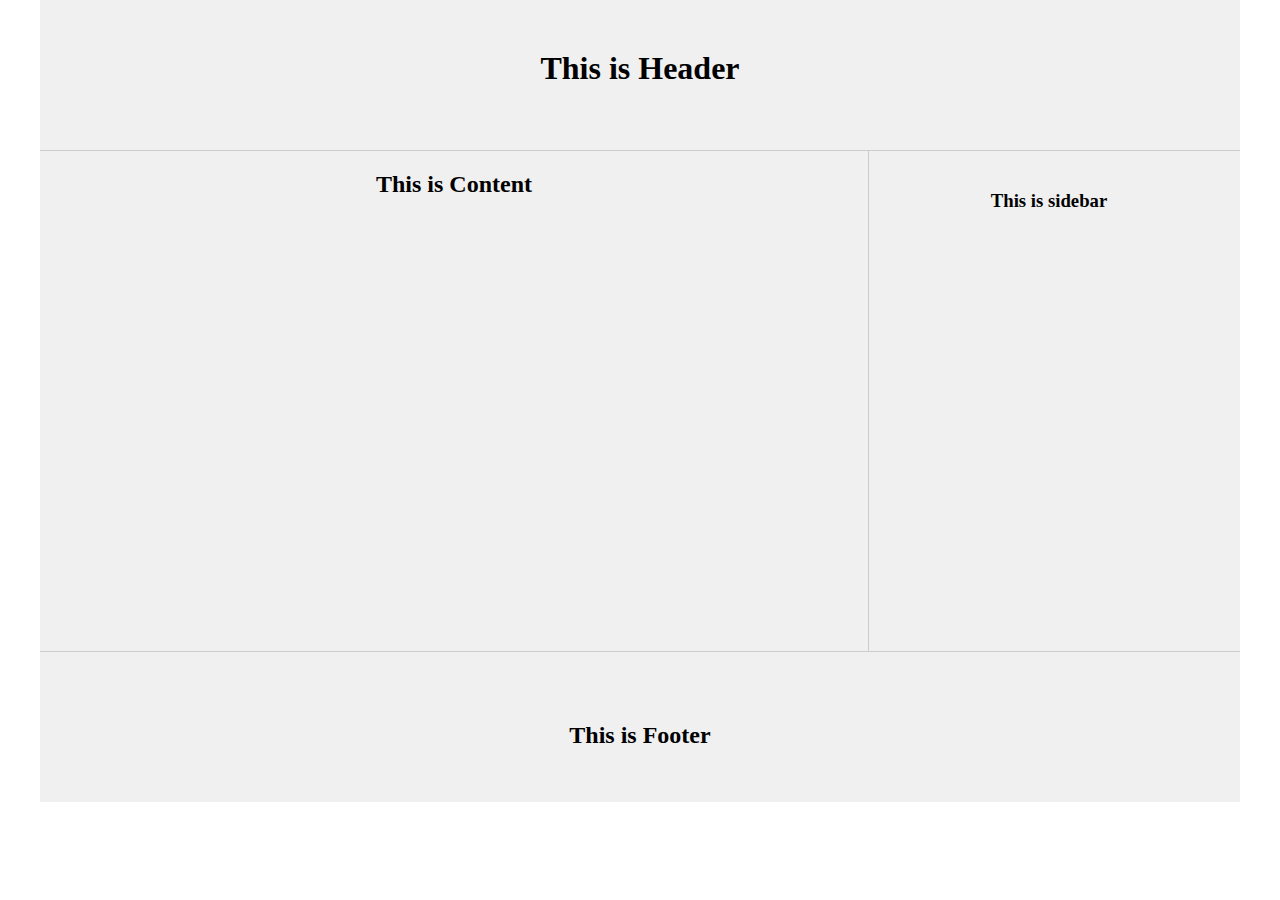
<file: Basic HTML5 Layout 1-10/index.html>
<!DOCTYPE html>
<html lang="en">

<head>
    <title>HTML5 & CSS3 BASIC LAYOUT- 1</title>
    <link rel="stylesheet" href="style.css" type="text/css">
</head>

<body>

    <div class="container">
        <header>
            <h1>This is Header</h1>
        </header>
        
        <div class="content">
          <section>
            <h2>This is Content</h2>
          </section>

          <aside>
            <h3>This is sidebar</h3>
          </aside>
        </div>

        <footer>
            <h2>This is Footer</h2>

        </footer>
    
    
    </div>
    
</body>

</html>
</file>
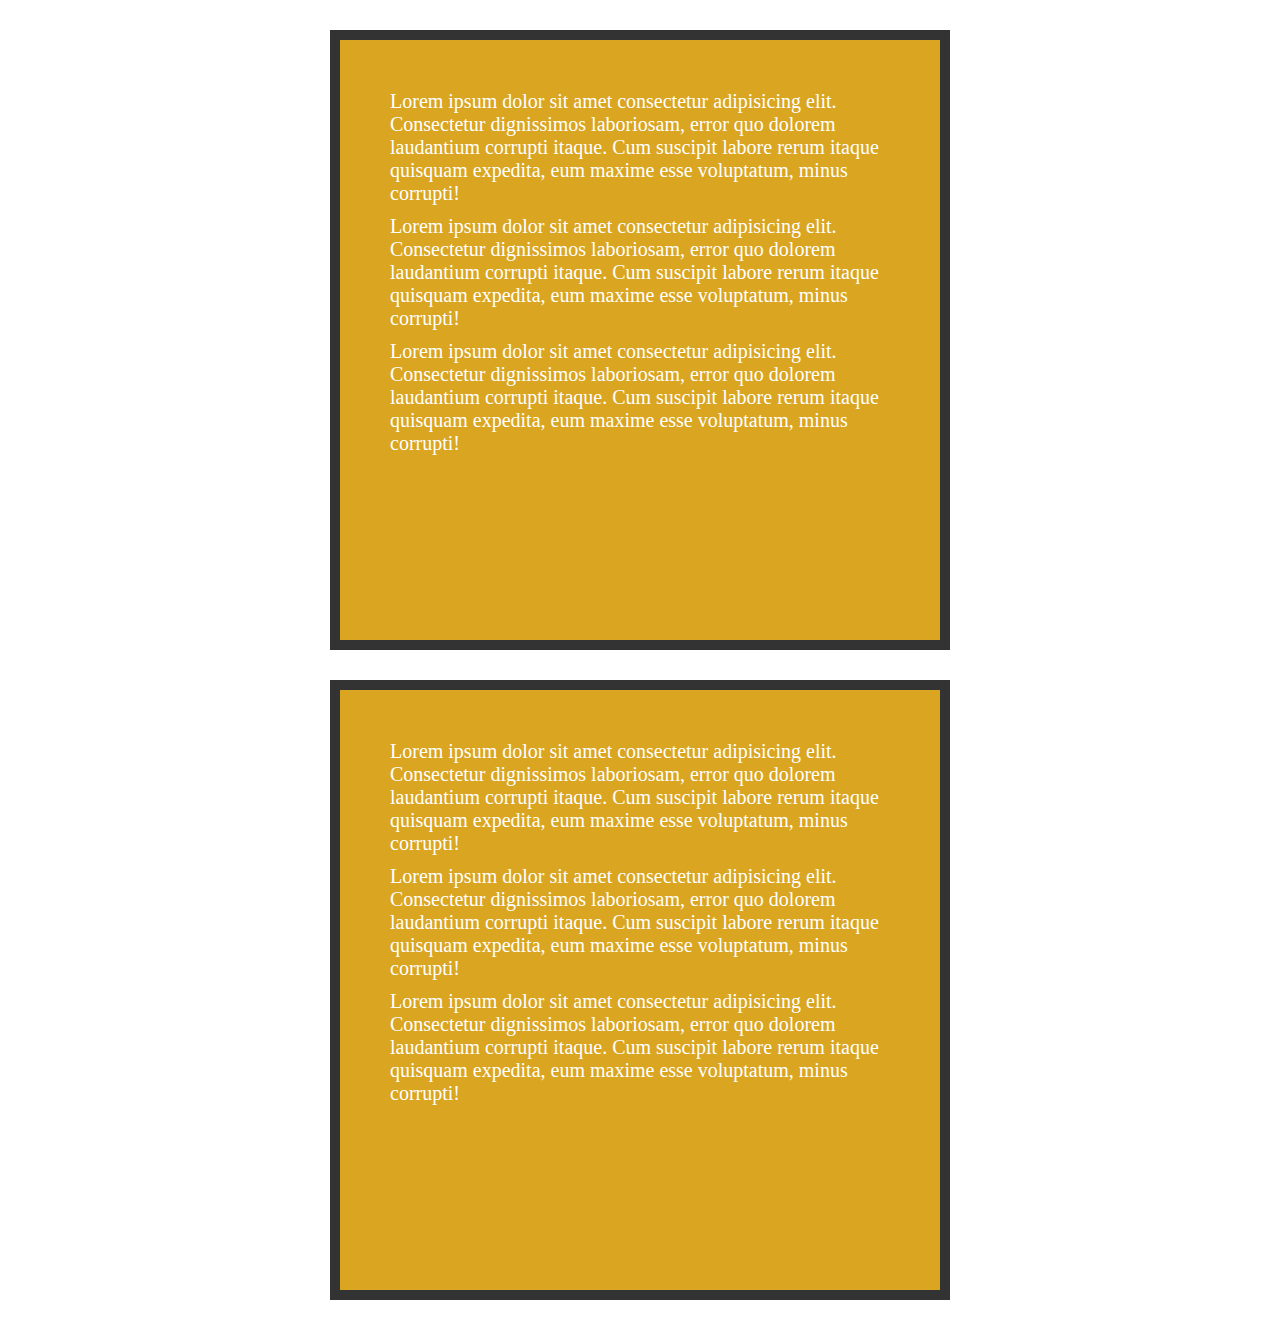
<file: Box Model, Margins & Paddings-6/index.html>
<!DOCTYPE html>
<html lang="en">
<head>
    <title>Box Model, Margins & Paddings</title>
    <link rel="stylesheet" href="style.css" type="text/css">
</head>
<body>
    <div class="box-model">
        <p>Lorem ipsum dolor sit amet consectetur adipisicing elit. Consectetur dignissimos laboriosam, error quo dolorem laudantium corrupti itaque. Cum suscipit labore rerum itaque quisquam expedita, eum maxime esse voluptatum, minus corrupti!</p>
        <p>Lorem ipsum dolor sit amet consectetur adipisicing elit. Consectetur dignissimos laboriosam, error quo dolorem laudantium corrupti itaque. Cum suscipit labore rerum itaque quisquam expedita, eum maxime esse voluptatum, minus corrupti!</p>
        <p>Lorem ipsum dolor sit amet consectetur adipisicing elit. Consectetur dignissimos laboriosam, error quo dolorem laudantium corrupti itaque. Cum suscipit labore rerum itaque quisquam expedita, eum maxime esse voluptatum, minus corrupti!</p> 
    </div>
    
    <div class="box-model">
        <p>Lorem ipsum dolor sit amet consectetur adipisicing elit. Consectetur dignissimos laboriosam, error quo dolorem laudantium corrupti itaque. Cum suscipit labore rerum itaque quisquam expedita, eum maxime esse voluptatum, minus corrupti!</p>
        <p>Lorem ipsum dolor sit amet consectetur adipisicing elit. Consectetur dignissimos laboriosam, error quo dolorem laudantium corrupti itaque. Cum suscipit labore rerum itaque quisquam expedita, eum maxime esse voluptatum, minus corrupti!</p>
        <p>Lorem ipsum dolor sit amet consectetur adipisicing elit. Consectetur dignissimos laboriosam, error quo dolorem laudantium corrupti itaque. Cum suscipit labore rerum itaque quisquam expedita, eum maxime esse voluptatum, minus corrupti!</p> 
    </div>
    
</body>
</html>
</file>
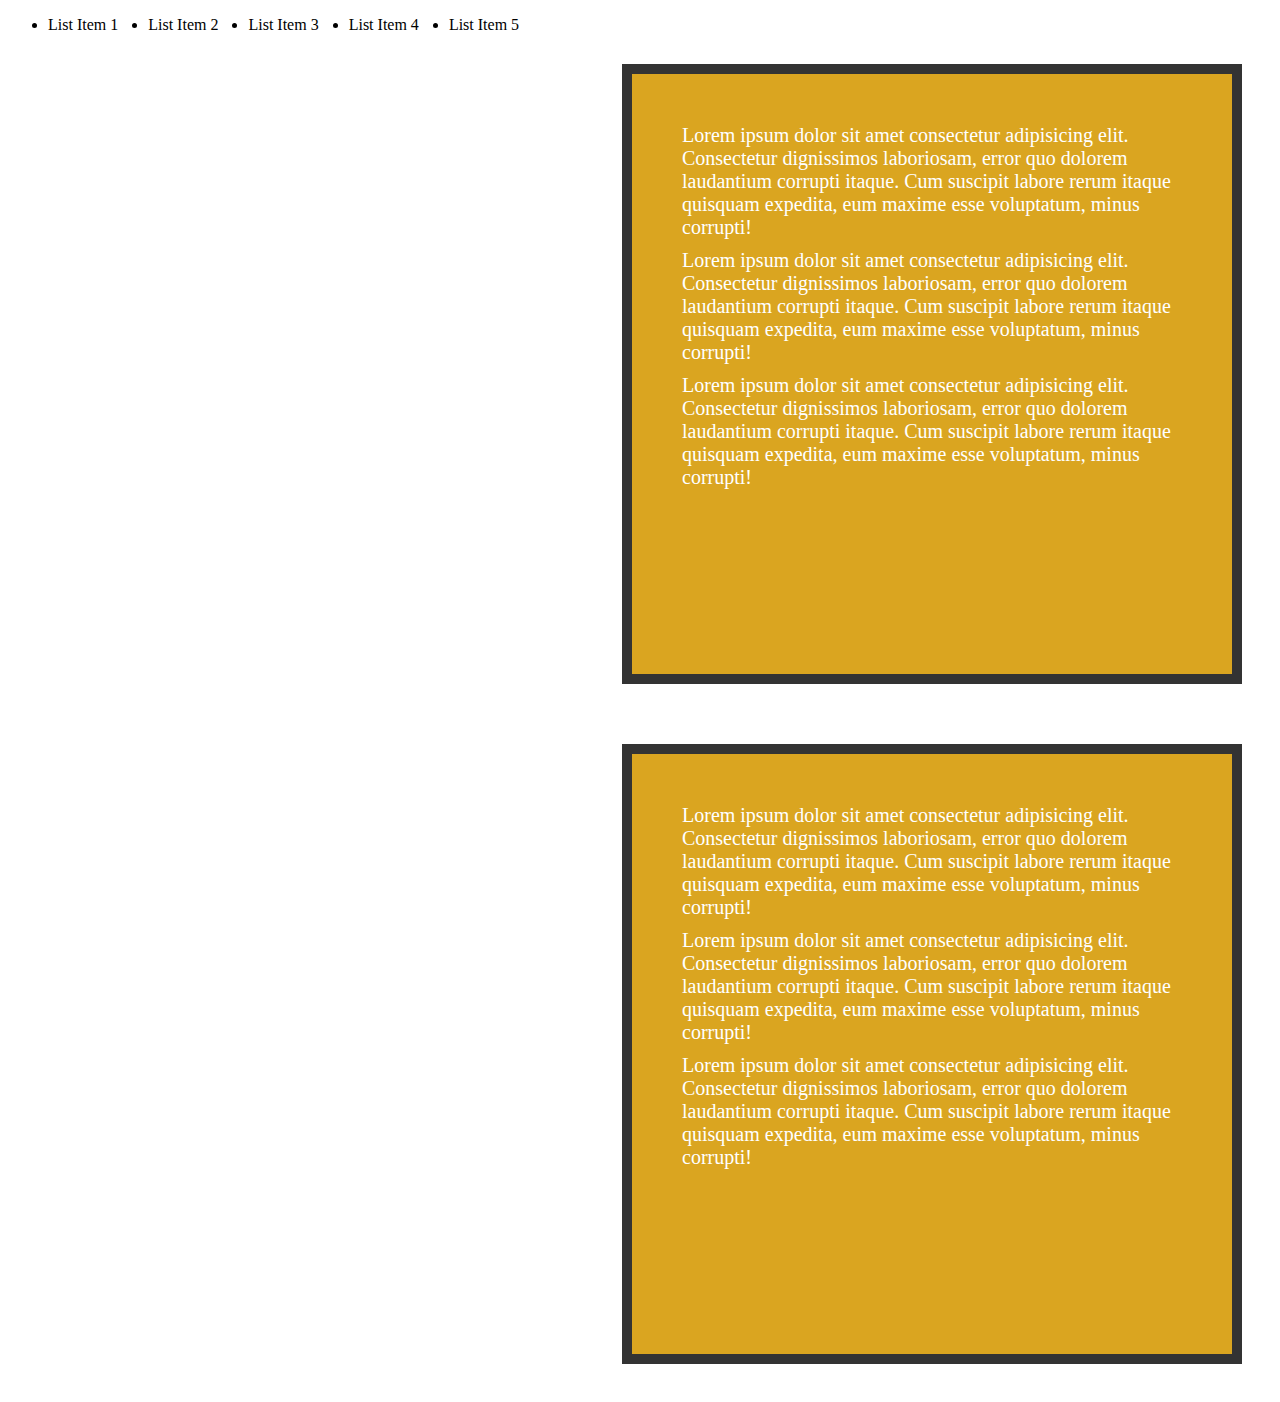
<file: CSS Float Property-7/index.html>
<!DOCTYPE html>
<html lang="en">
    <head>
        <title>CSS Float Property</title>
        <link href="style.css" rel="stylesheet" type="text/css">
    </head>
    <body>
        <ul class="items-list">
            <li>List Item 1</li>
            <li>List Item 2</li>
            <li>List Item 3</li>
            <li>List Item 4</li>
            <li>List Item 5</li>
        </ul>
        <div class="box-container">
        <div class="box-model">
            <p>Lorem ipsum dolor sit amet consectetur adipisicing elit. Consectetur dignissimos laboriosam, error quo dolorem laudantium corrupti itaque. Cum suscipit labore rerum itaque quisquam expedita, eum maxime esse voluptatum, minus corrupti!</p>
            <p>Lorem ipsum dolor sit amet consectetur adipisicing elit. Consectetur dignissimos laboriosam, error quo dolorem laudantium corrupti itaque. Cum suscipit labore rerum itaque quisquam expedita, eum maxime esse voluptatum, minus corrupti!</p>
            <p>Lorem ipsum dolor sit amet consectetur adipisicing elit. Consectetur dignissimos laboriosam, error quo dolorem laudantium corrupti itaque. Cum suscipit labore rerum itaque quisquam expedita, eum maxime esse voluptatum, minus corrupti!</p> 
        </div>
        
        <div class="box-model">
            <p>Lorem ipsum dolor sit amet consectetur adipisicing elit. Consectetur dignissimos laboriosam, error quo dolorem laudantium corrupti itaque. Cum suscipit labore rerum itaque quisquam expedita, eum maxime esse voluptatum, minus corrupti!</p>
            <p>Lorem ipsum dolor sit amet consectetur adipisicing elit. Consectetur dignissimos laboriosam, error quo dolorem laudantium corrupti itaque. Cum suscipit labore rerum itaque quisquam expedita, eum maxime esse voluptatum, minus corrupti!</p>
            <p>Lorem ipsum dolor sit amet consectetur adipisicing elit. Consectetur dignissimos laboriosam, error quo dolorem laudantium corrupti itaque. Cum suscipit labore rerum itaque quisquam expedita, eum maxime esse voluptatum, minus corrupti!</p> 
        </div>
        
    </div>
</body>
</html>
</file>
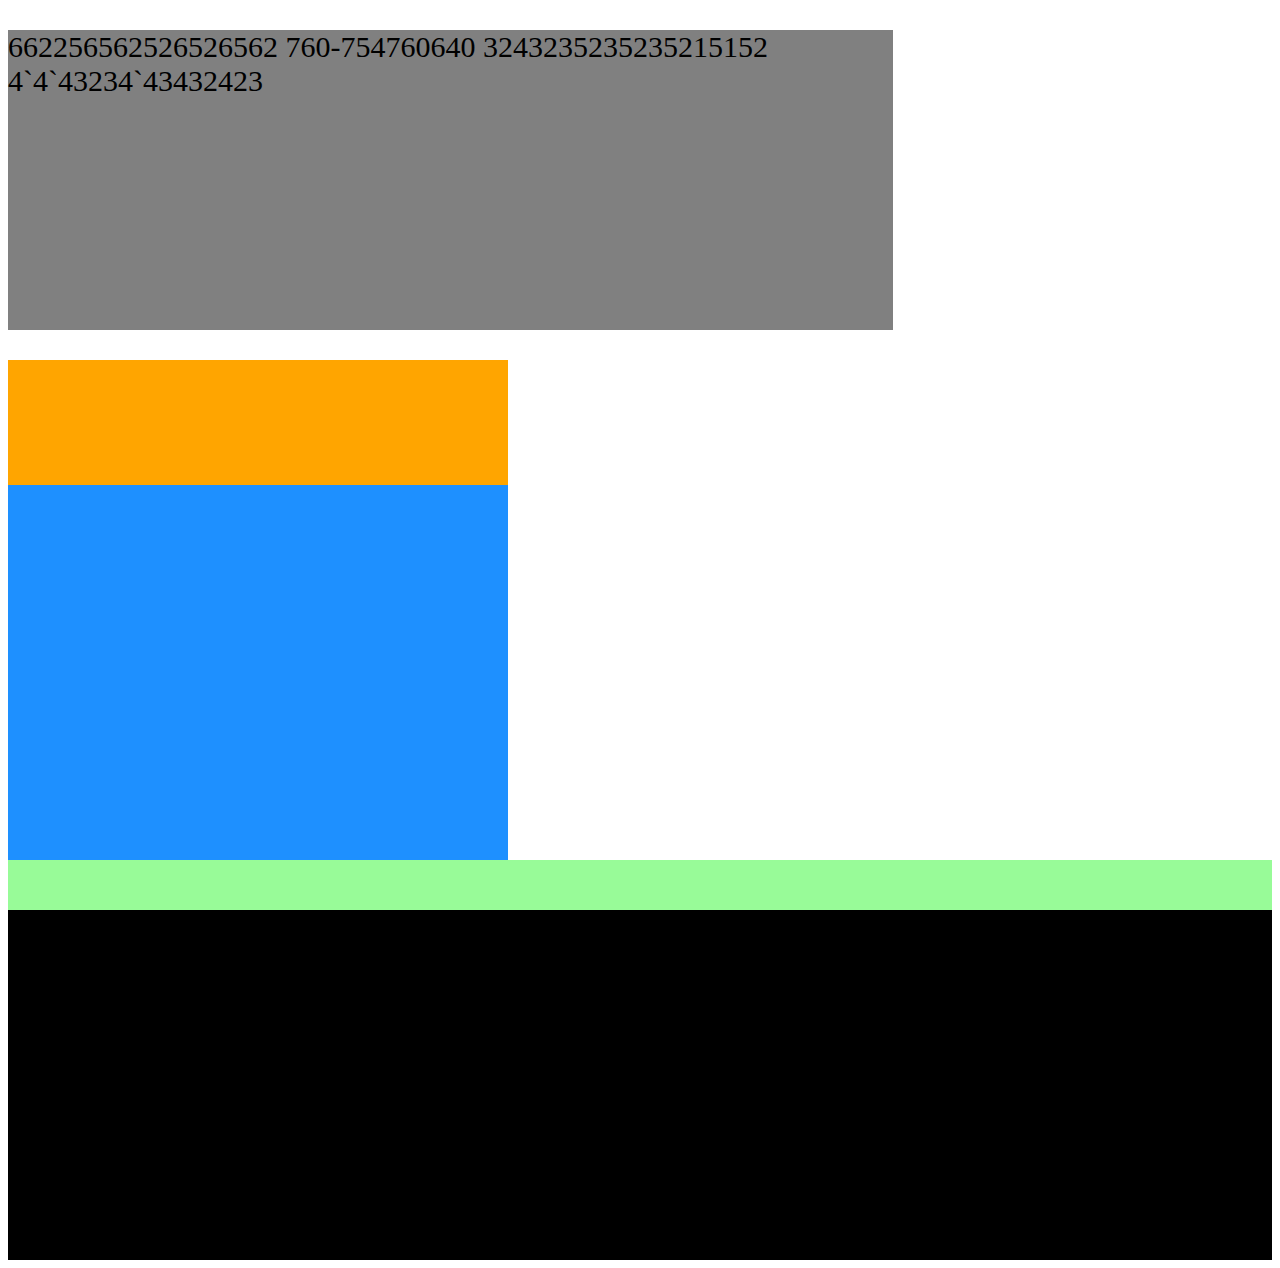
<file: CSS Height & Width-3/index.html>
<!DOCTYPE html>
<html lang="en">
<head>
    <title>CSS Height & Width</title>
    <link href="styles.css" rel="stylesheet"  type="text/css">
</head>
<body>
    <p>
       662256562526526562
       760-754760640
       3243235235235215152
       4`4`43234`43432423

    </p>
    <div class="box1">
        <div class="child-box"></div>
    </div>

    <div class="box3">
        <div class="child-box2"></div>
    </div>
    
</body>
</html>
</file>
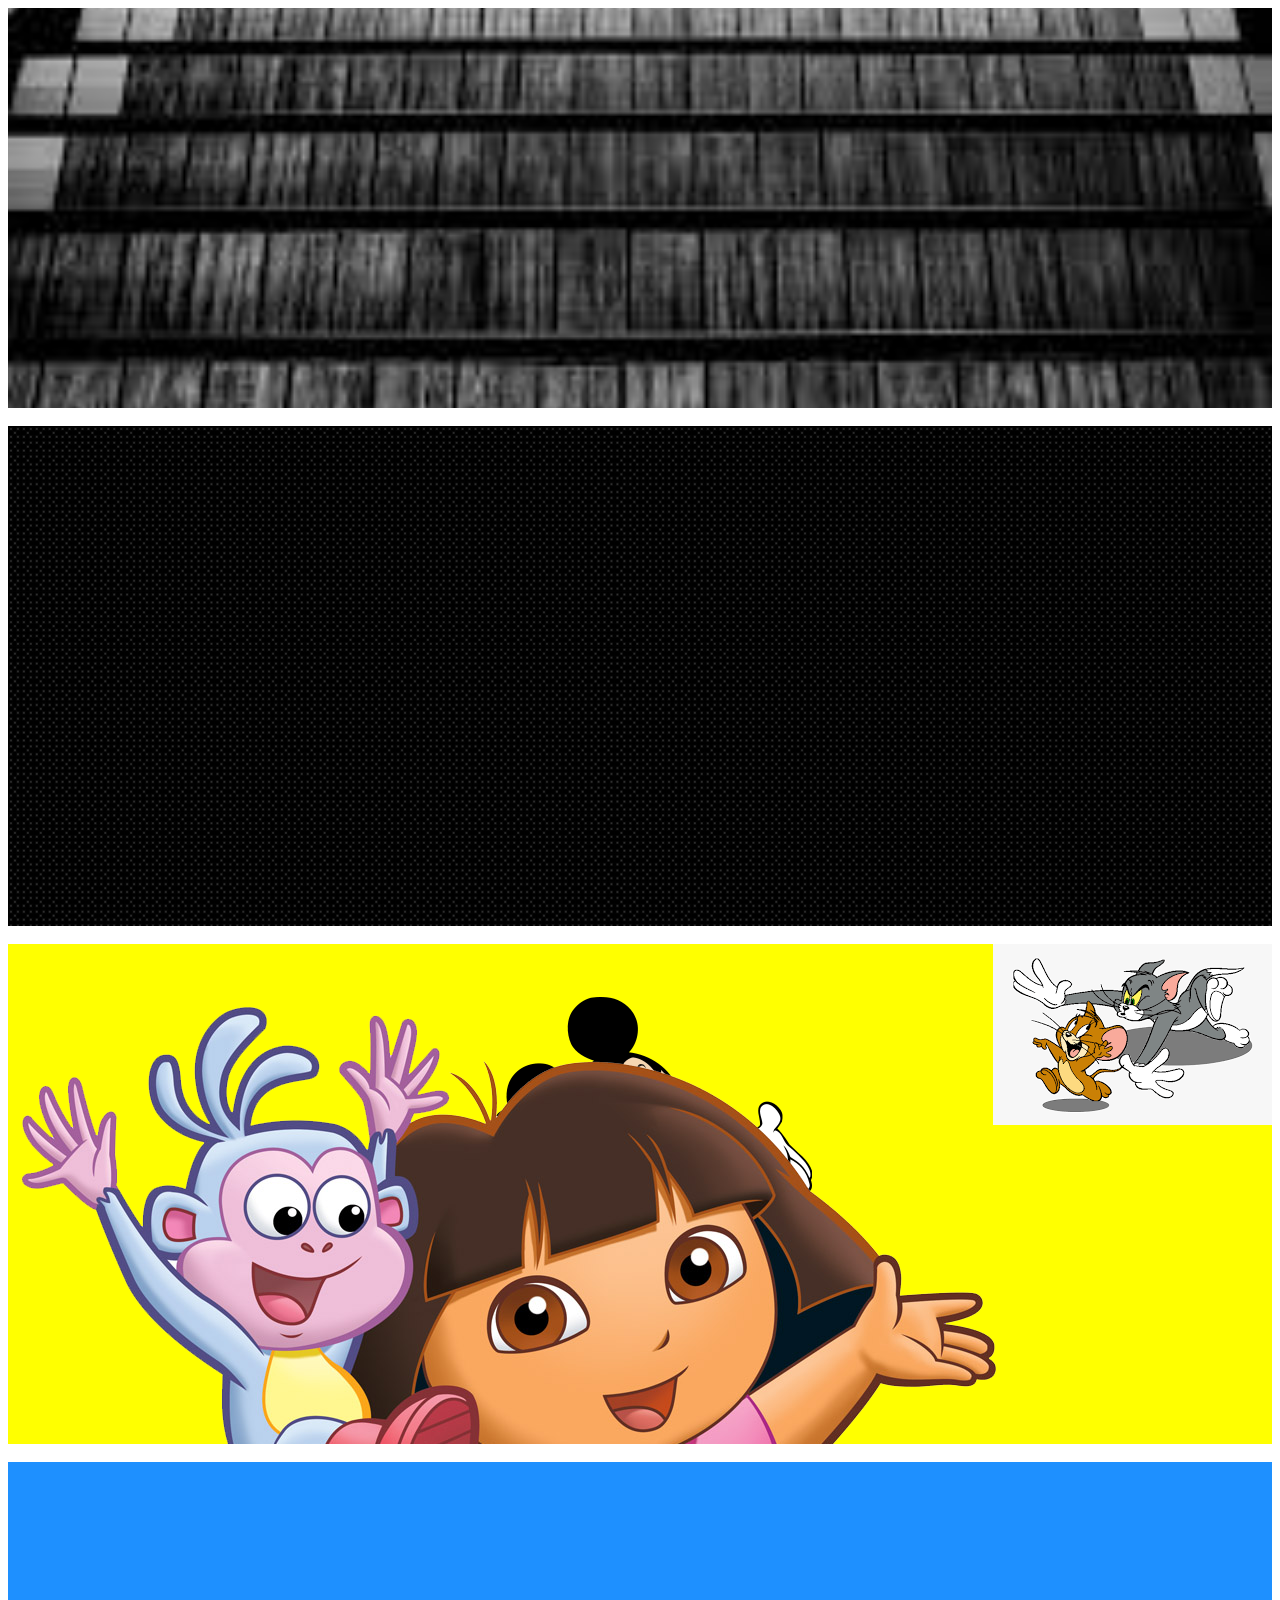
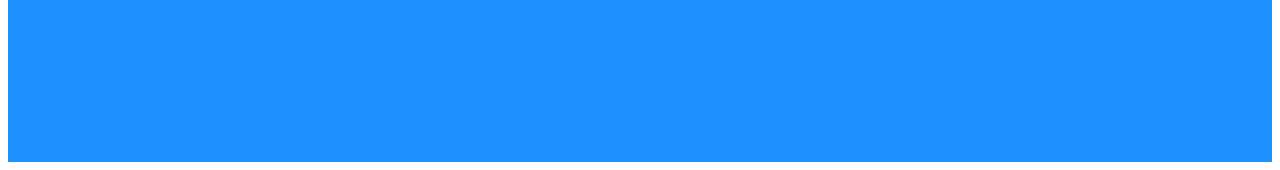
<file: CSS3 Backgrounds-4/index.html>
<!DOCTYPE html>
<html lang="en">

<head>
    <title>CSS3 Backgrounds</title>
    <link rel="stylesheet" href="styles.css" type="text/css">
</head>  


<body>
    <div class="box"></div>    
    <br>
    <div class="box2"></div>
    <br>
    <div class="box3"></div>
    <br>
    <div class="box4"></div>    
</body>

</html>
</file>
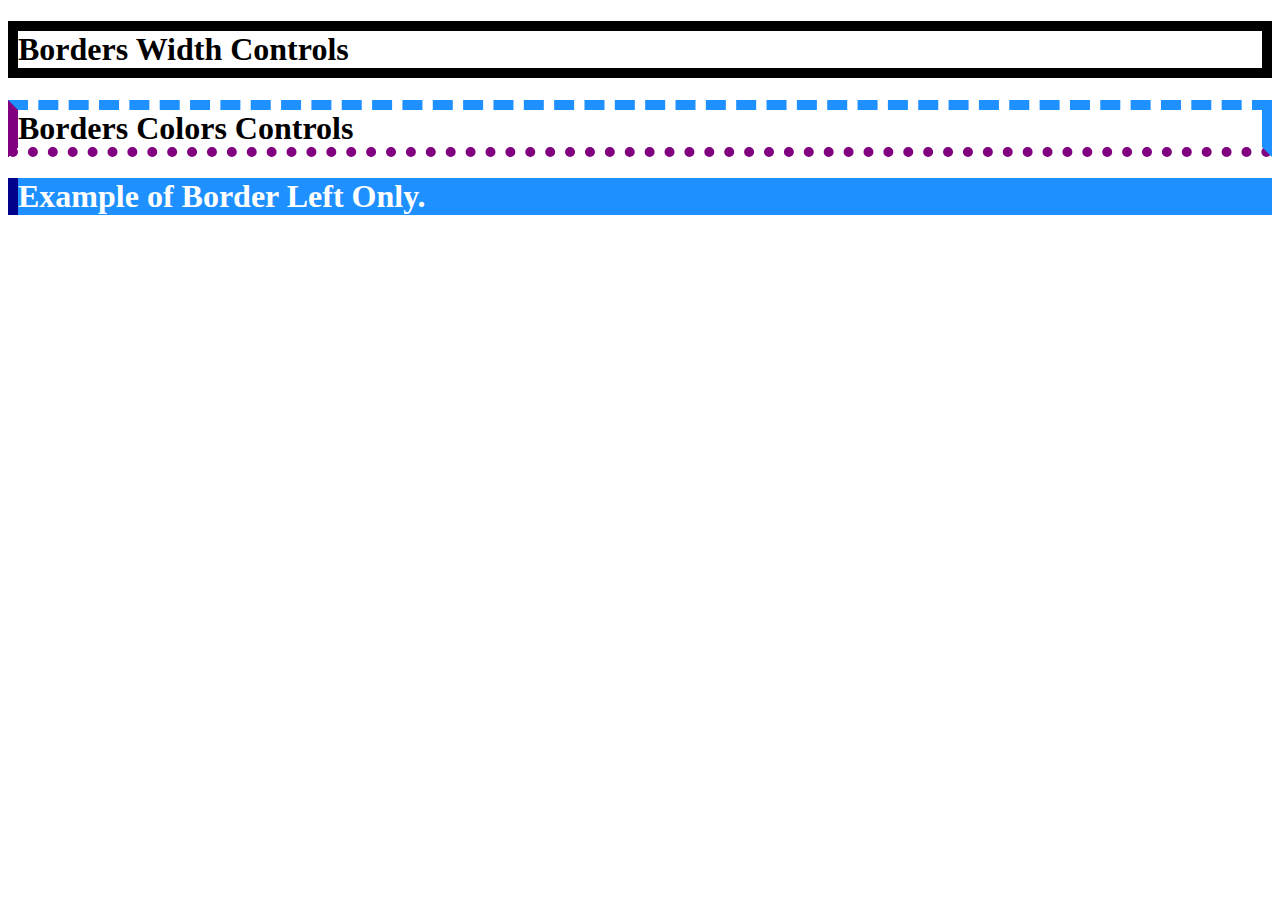
<file: CSS3 Borders-5/index.html>
<!DOCTYPE html>
<html lang="en">

<head>
    <title>CSS3 Borders</title>
    <link rel='stylesheet' type='text/css' href='styles.css'>
</head>

<body>
    <h1 class="border-width">Borders Width Controls</h1>
    <h1 class="border-colors">Borders Colors Controls</h1>
    <h1 class="border-left">Example of Border Left Only.</h1>
</body>

</html>
</file>
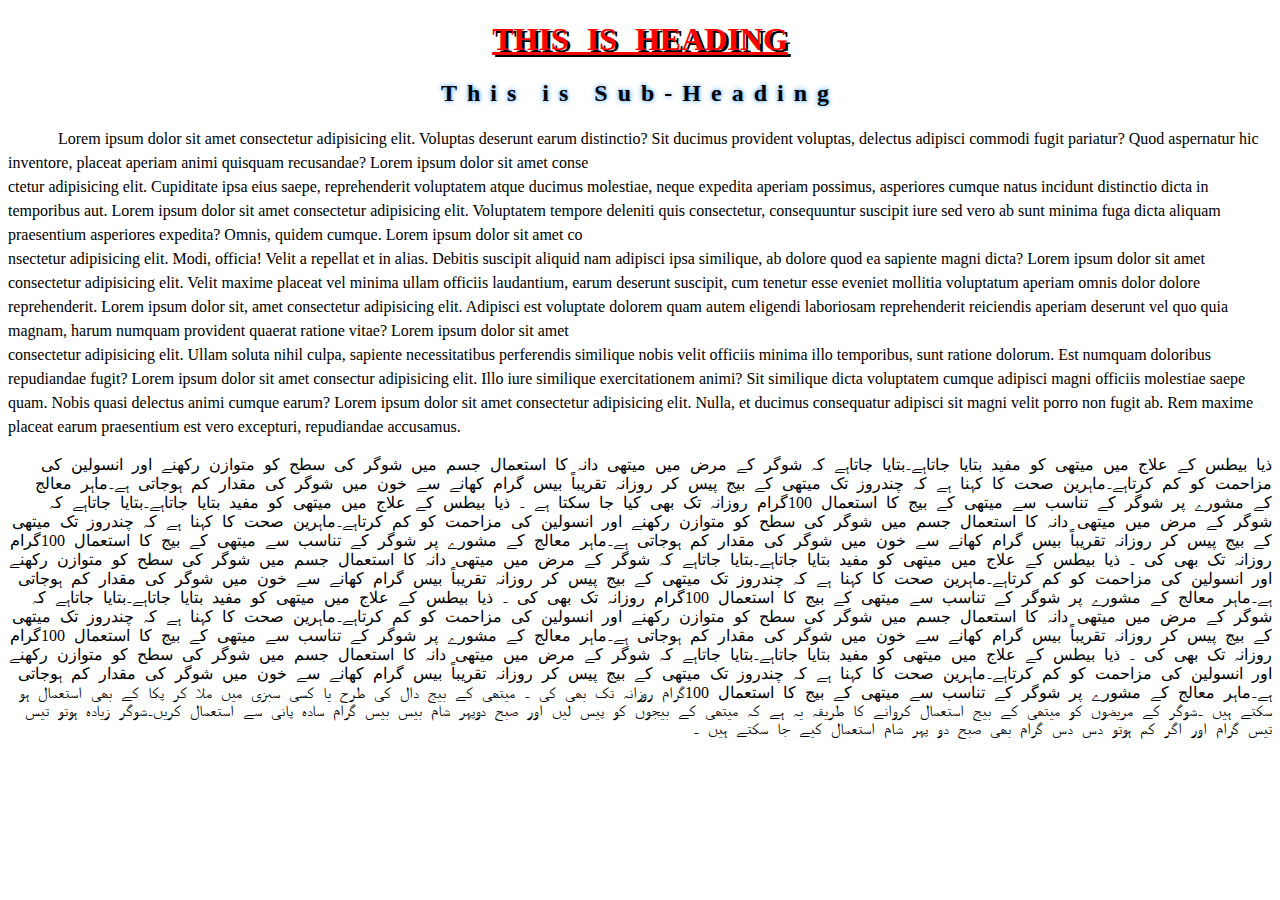
<file: CSS3 Text Formatting & Effects-8/index.html>
<!DOCTYPE html>
<html lang="en">
<head>
    <title>CSS3 Text Formatting & Effects</title>
    <link rel="stylesheet" href="style.css" type="text/css">
</head>
<body>
    <h1>This is Heading</h1>
    <h2>This is Sub-Heading</h2>
    <p class="en-txt">Lorem ipsum dolor sit amet consectetur adipisicing elit. Voluptas deserunt earum distinctio? Sit ducimus provident voluptas, delectus adipisci commodi fugit pariatur? Quod aspernatur hic inventore, placeat aperiam animi quisquam recusandae?
     Lorem ipsum dolor sit amet conse<br>ctetur adipisicing elit. Cupiditate ipsa eius saepe, reprehenderit voluptatem atque ducimus molestiae, neque expedita aperiam possimus, asperiores cumque natus incidunt distinctio dicta in temporibus aut.
     Lorem ipsum dolor sit amet consectetur adipisicing elit. Voluptatem tempore deleniti quis consectetur, consequuntur suscipit iure sed vero ab sunt minima fuga dicta aliquam praesentium asperiores expedita? Omnis, quidem cumque.
     Lorem ipsum dolor sit amet co<br>nsectetur adipisicing elit. Modi, officia! Velit a repellat et in alias. Debitis suscipit aliquid nam adipisci ipsa similique, ab dolore quod ea sapiente magni dicta?
     Lorem ipsum dolor sit amet consectetur adipisicing elit. Velit maxime placeat vel minima ullam officiis laudantium, earum deserunt suscipit, cum tenetur esse eveniet mollitia voluptatum aperiam omnis dolor dolore reprehenderit.
     Lorem ipsum dolor sit, amet consectetur adipisicing elit. Adipisci est voluptate dolorem quam autem eligendi laboriosam reprehenderit reiciendis aperiam deserunt vel quo quia magnam, harum numquam provident quaerat ratione vitae?
     Lorem ipsum dolor sit amet<br> consectetur adipisicing elit. Ullam soluta nihil culpa, sapiente necessitatibus perferendis similique nobis velit officiis minima illo temporibus, sunt ratione dolorum. Est numquam doloribus repudiandae fugit?
     Lorem ipsum dolor sit amet consectur adipisicing elit. Illo iure similique exercitationem animi? Sit similique dicta voluptatem cumque adipisci magni officiis molestiae saepe quam. Nobis quasi delectus animi cumque earum?
     Lorem ipsum dolor sit amet consectetur adipisicing elit. Nulla, et ducimus consequatur adipisci sit magni velit porro non fugit ab. Rem maxime placeat earum praesentium est vero excepturi, repudiandae accusamus.</p>  
    <p class="urdu-txt">ذیا بیطس کے علاج میں میتھی کو مفید بتایا جاتاہے۔بتایا جاتاہے کہ شوگر کے مرض میں میتھی دانہ کا استعمال جسم میں شوگر کی سطح کو متوازن رکھنے اور انسولین کی مزاحمت کو کم کرتاہے۔ماہرین صحت کا کہنا ہے کہ چندروز تک میتھی کے بیج پیس کر روزانہ تقریباً بیس گرام کھانے سے خون میں شوگر کی مقدار کم ہوجاتی ہے۔ماہر معالج کے مشورے پر شوگر کے تناسب سے میتھی کے بیج کا استعمال 100گرام روزانہ تک بھی کیا جا سکتا ہے ۔
   ذیا بیطس کے علاج میں میتھی کو مفید بتایا جاتاہے۔بتایا جاتاہے کہ شوگر کے مرض میں میتھی دانہ کا استعمال جسم میں شوگر کی سطح کو متوازن رکھنے اور انسولین کی مزاحمت کو کم کرتاہے۔ماہرین صحت کا کہنا ہے کہ چندروز تک میتھی کے بیج پیس کر روزانہ تقریباً بیس گرام کھانے سے خون میں شوگر کی مقدار کم ہوجاتی ہے۔ماہر معالج کے مشورے پر شوگر کے تناسب سے میتھی کے بیج کا استعمال 100گرام روزانہ تک بھی کی ۔
   ذیا بیطس کے علاج میں میتھی کو مفید بتایا جاتاہے۔بتایا جاتاہے کہ شوگر کے مرض میں میتھی دانہ کا استعمال جسم میں شوگر کی سطح کو متوازن رکھنے اور انسولین کی مزاحمت کو کم کرتاہے۔ماہرین صحت کا کہنا ہے کہ چندروز تک میتھی کے بیج پیس کر روزانہ تقریباً بیس گرام کھانے سے خون میں شوگر کی مقدار کم ہوجاتی ہے۔ماہر معالج کے مشورے پر شوگر کے تناسب سے میتھی کے بیج کا استعمال 100گرام روزانہ تک بھی کی ۔
   ذیا بیطس کے علاج میں میتھی کو مفید بتایا جاتاہے۔بتایا جاتاہے کہ شوگر کے مرض میں میتھی دانہ کا استعمال جسم میں شوگر کی سطح کو متوازن رکھنے اور انسولین کی مزاحمت کو کم کرتاہے۔ماہرین صحت کا کہنا ہے کہ چندروز تک میتھی کے بیج پیس کر روزانہ تقریباً بیس گرام کھانے سے خون میں شوگر کی مقدار کم ہوجاتی ہے۔ماہر معالج کے مشورے پر شوگر کے تناسب سے میتھی کے بیج کا استعمال 100گرام روزانہ تک بھی کی ۔
   ذیا بیطس کے علاج میں میتھی کو مفید بتایا جاتاہے۔بتایا جاتاہے کہ شوگر کے مرض میں میتھی دانہ کا استعمال جسم میں شوگر کی سطح کو متوازن رکھنے اور انسولین کی مزاحمت کو کم کرتاہے۔ماہرین صحت کا کہنا ہے کہ چندروز تک میتھی کے بیج پیس کر روزانہ تقریباً بیس گرام کھانے سے خون میں شوگر کی مقدار کم ہوجاتی ہے۔ماہر معالج کے مشورے پر شوگر کے تناسب سے میتھی کے بیج کا استعمال 100گرام روزانہ تک بھی کی ۔
        میتھی کے بیج دال کی طرح یا کسی سبزی میں ملا کر پکا کے بھی استعمال ہو سکتے ہیں ۔شوگر کے مریضوں کو میتھی کے بیج استعمال کروانے کا طریقہ یہ ہے کہ میتھی کے بیجوں کو پیس لیں اور صبح دوپہر شام بیس بیس گرام سادہ پانی سے استعمال کریں۔شوگر زیادہ ہوتو تیس تیس گرام اور اگر کم ہوتو دس دس گرام بھی صبح دو پہر شام استعمال کیے جا سکتے ہیں ۔</p>
    
</body>
</html>
</file>
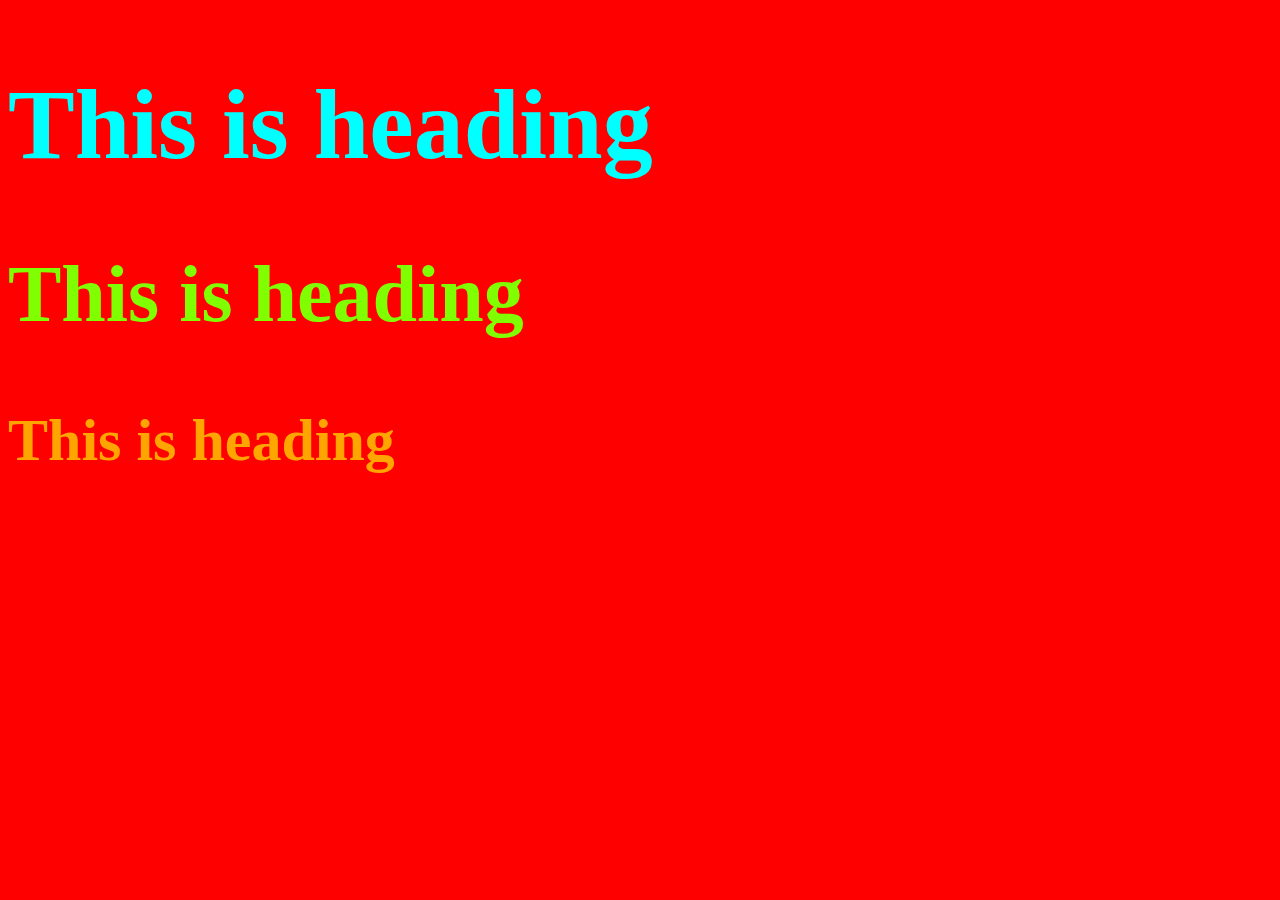
<file: How to Use CSS with HTML-1/index.html>
<!DOCTYPE html>
<html lang="en">

<head>
    <title>How to use CSS with HTML</title>
    <link href="styles.css" rel="stylesheet" type="text/css">
</head>

<body>
    <h1 class="blue-heading">This is heading</h1>
    <h2 id="headingOrange">This is heading</h2>
    <h3 style="color: orange;">This is heading</h3>

</body>

</html>
</file>
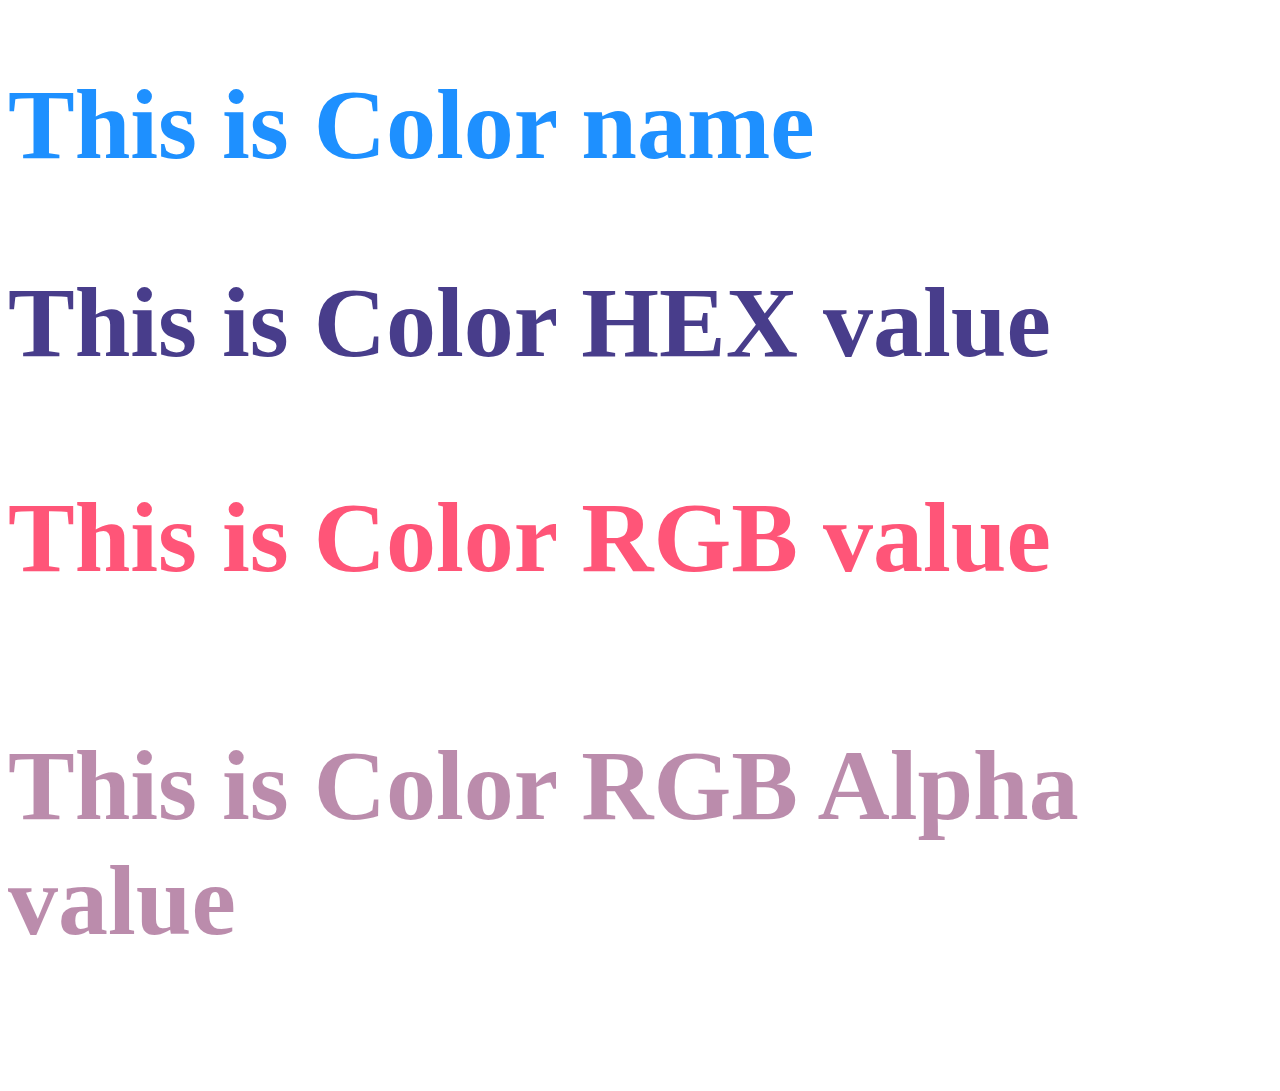
<file: HTML & CSS Colors-2/index.html>
<!DOCTYPE html>
<html>

<head>
    <title>HTML & CSS Colors</title>
    <link href="styles.css" rel="stylesheet" type="text/css">
</head>   

<body>
    <h1>This is Color name</h1>
    <h2>This is Color HEX value</h2>
    <h3>This is Color RGB value</h3>
    <h4>This is Color RGB Alpha value</h4>

</body>

</html>
</file>
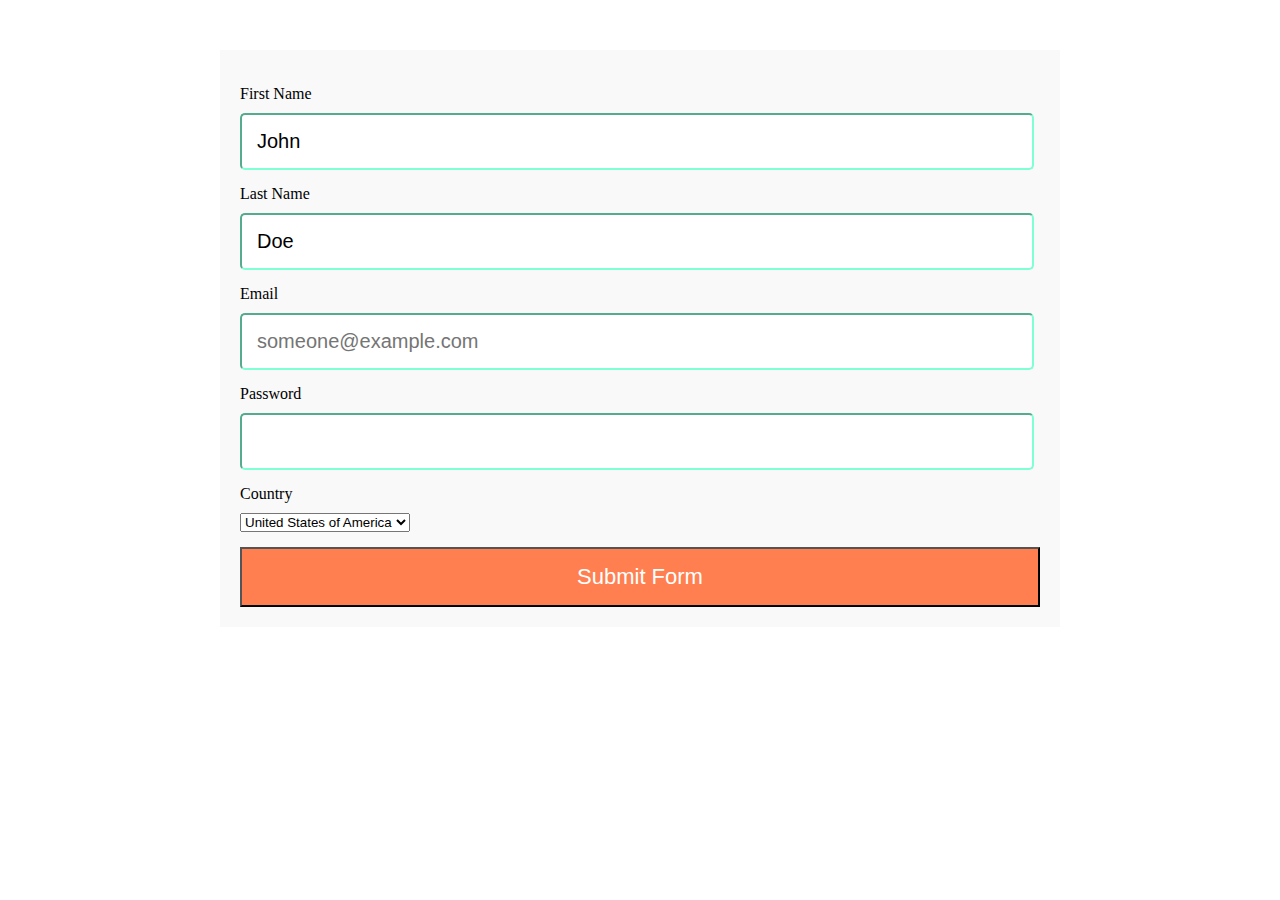
<file: Styling HTML5 Forms-9/index.html>
<!DOCTYPE html>
<html lang="en">
<head>
    <title>HTML5 Forms with CSS</title>
    <link rel="stylesheet" href="style.css" type="text/css">
</head>

<body>
    <div class="registration-form">
        <form action="thanks.html"  name="reg-form" method="post">
            
            <div class="form-field">
              <label for="firstname">First Name</label>
              <input type="text" name="firstname" value="John">
            </div> 
            <div class="form-field"> 
              <label for="lastname">Last Name</label>
              <input type="text" name="lastname" value="Doe"> 
            </div>
            <div class="form-field">
              <label for="email">Email</label>
              <input type="email" name="email" placeholder="someone@example.com"> 
            </div>
            <div class="form-field">
              <label for="Password">Password</label>
              <input type="password" name="password" value=""> 
            </div>
            <div class="form-field">
              <label for="country">Country</label>
             <select name="country">
               <option value="USA">United States of America</option>
               <option value="UK">United Kingdom</option>
               <option value="UAE">UAE</option>
               <option value="PK">Pakistan</option>
             </select> 
            </div>
            <div class="form-field">
              <input type="submit" value="Submit Form">
            </div>
        </form>
    </div>
</body>

</html>
</file>
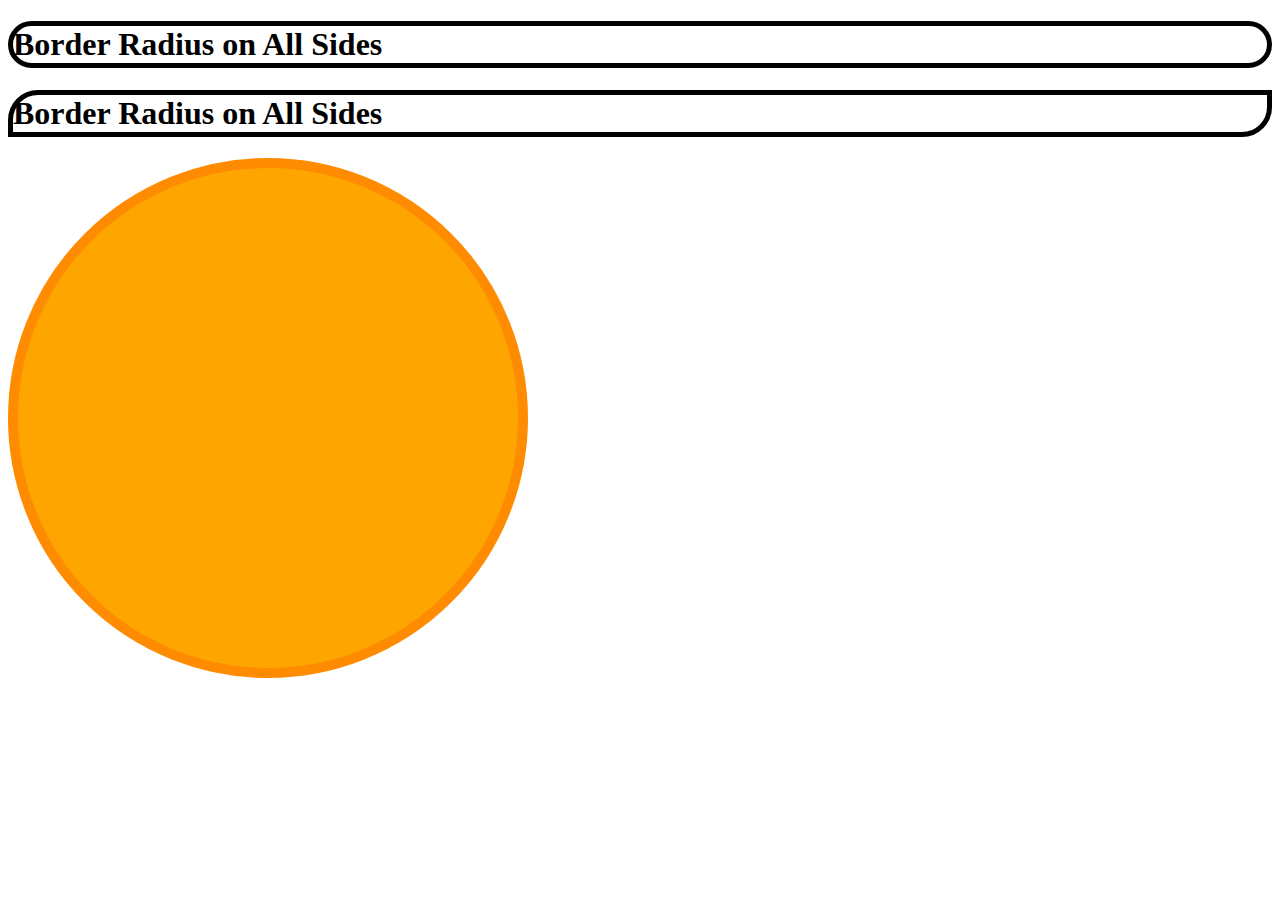
<file: CSS3 Borders-5/border-radius.html>
<!DOCTYPE html>
<html lang="en">

<head>
    <title>CSS3 Borders</title>
    <link rel='stylesheet' type='text/css' href='styles.css'>
</head>

<body>
    <h1 class="border-radius">Border Radius on All Sides</h1>
    <h1 class="border-radius-sides">Border Radius on All Sides</h1>
    <div class="circle">

    </div>
</body>

</html>
</file>
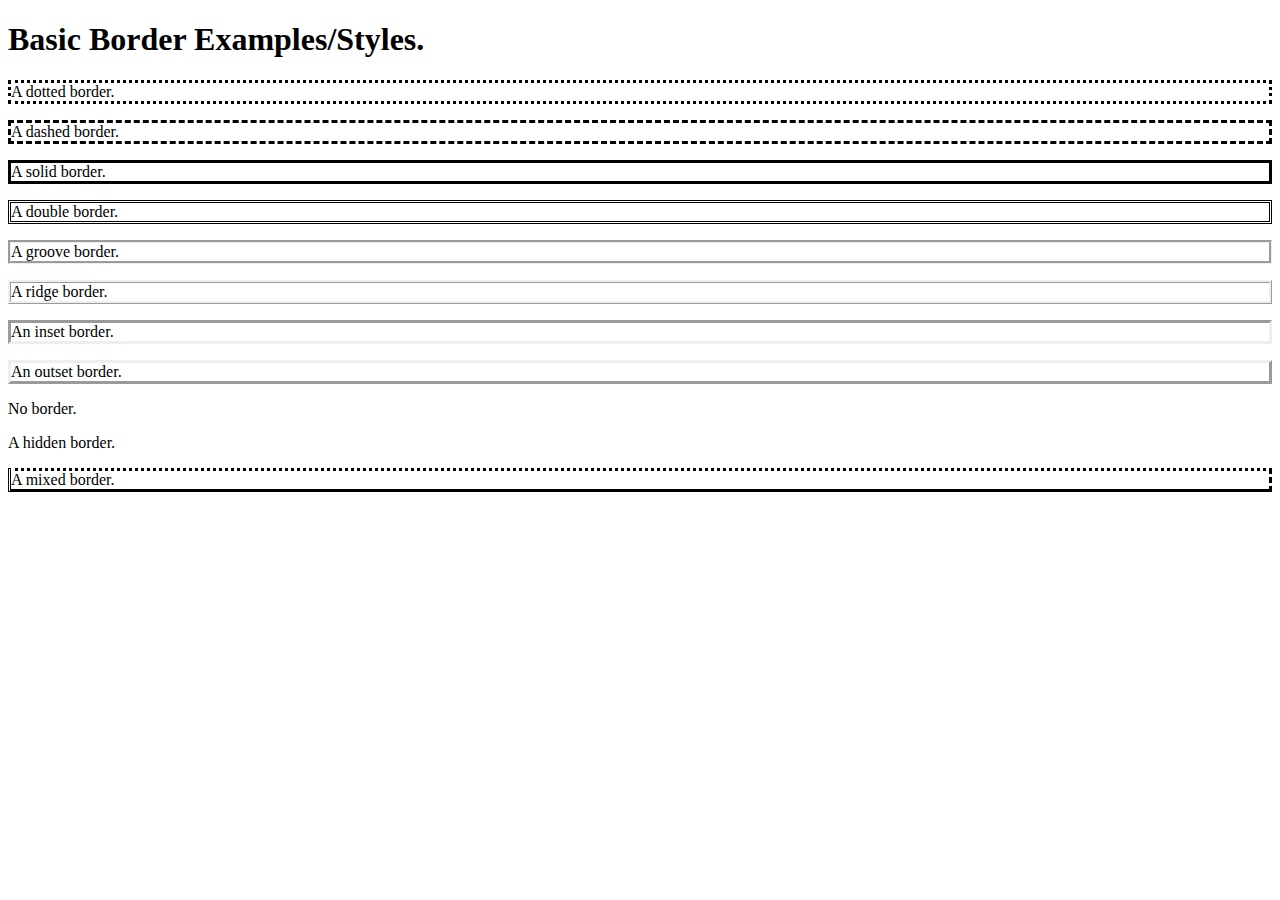
<file: CSS3 Borders-5/borders-styles.html>
<!DOCTYPE html>
<html lang="en">

<head>
    <title>CSS3 Borders</title>
    <link rel='stylesheet' type='text/css' href='styles.css'>
</head>

<body>
    <h1>Basic Border Examples/Styles.</h1>  
    <p class="dotted">A dotted border.</p>
    <p class="dashed">A dashed border.</p>
    <p class="solid">A solid border.</p>
    <p class="double">A double border.</p>
    <p class="groove">A groove border.</p>
    <p class="ridge">A ridge border.</p>
    <p class="inset">An inset border.</p>
    <p class="outset">An outset border.</p>
    <p class="none">No border.</p>
    <p class="hidden">A hidden border.</p>
    <p class="mix">A mixed border.</p>  
</body>

</html>
</file>
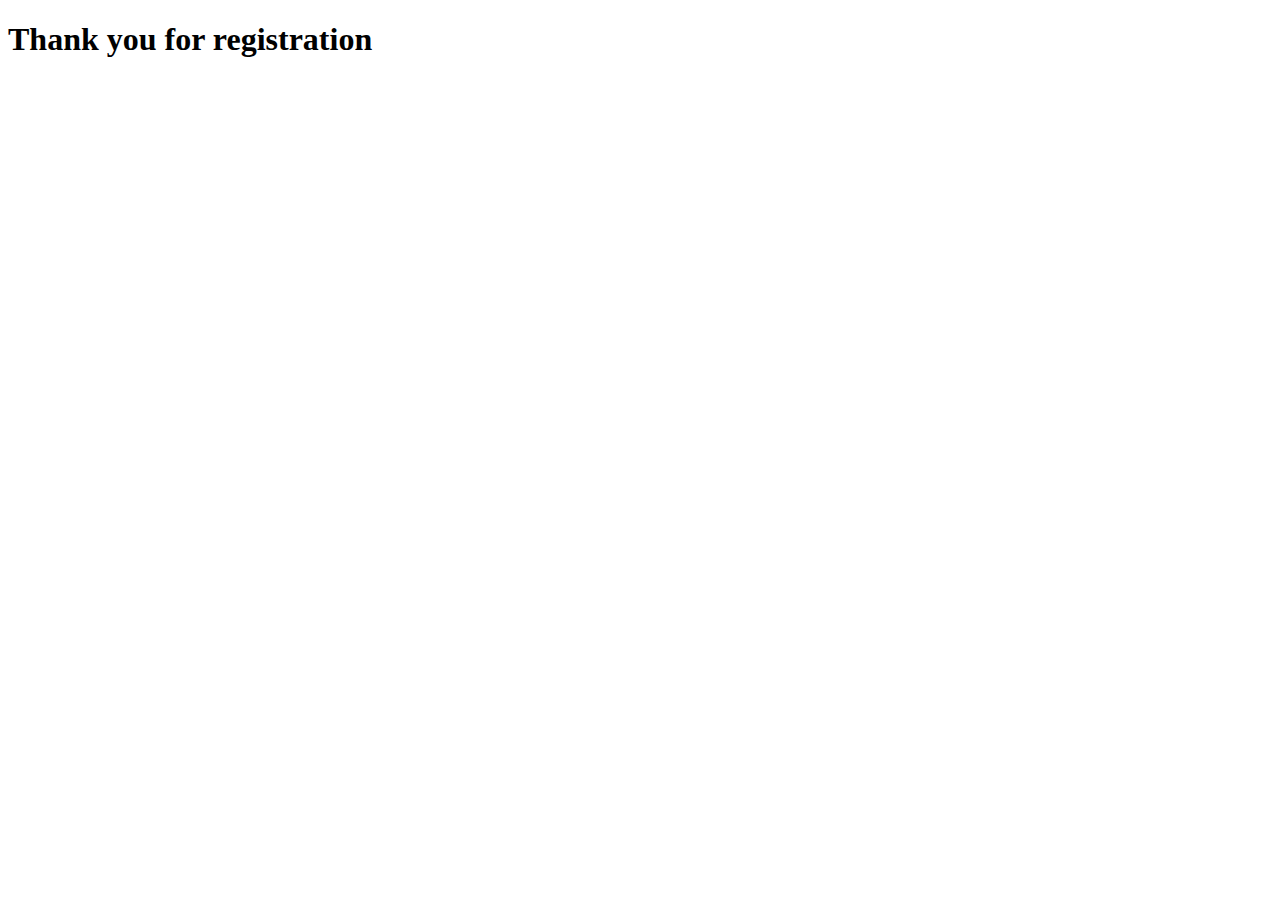
<file: Styling HTML5 Forms-9/thanks.html>
<!DOCTYPE html>
<html lang="en">
<head>
    <title>thank You - Form Has Been Submited </title>
    <link rel="stylesheet" href="style.css" type="text/css">
</head>

<body>
    <h1>Thank you for registration</h1>
 
</body>

</html>
</file>
<file: Basic HTML5 Layout 1-10/style.css>
/* 
*HTML5 & CSS3 BASIC LAYOUT- 1
*/
body {
    margin: 0;
    padding: 0;
}
header, footer, section, aside {
    display: block;
}
h2, h3 {
    text-align: center;
    padding: 20px;
}
.container {
    width: 1200px;
    max-width: 100%;
    margin: 0 auto;
    background-color: #f0f0f0;
}
header, footer, .content {
    width: 100%;
}
header, footer {
    height: 50px;
    padding: 50px 0;
    border-bottom: 1px solid #cccccc;
}
footer {
    border-bottom: none;
    border-top: 1px solid #cccccc;
}
header h1 {
    margin-top: 0;
    text-align: center;
}
footer, h2 {
    margin-top: 0;
}
section, aside {
    float: left;
}
.content {
    clear: both;
    height: auto;
    overflow: hidden;
}
section {
    width: 69%;
    height: 500px; 
    border-right: 1px solid #cccccc;
}
aside {
    width: 30%;
    height: 500px;
}
</file>
<file: Box Model, Margins & Paddings-6/style.css>
/*
*Box Model, Margins & Paddings
*/
.box-model {
    width: 500px;
    height: 500px;
    background-color: goldenrod;
    padding: 50px;
    border: solid 10px #333333;
    margin: 30px auto;
}
.box-model p {
    color: #ffffff;
    font-size: 20px;
    margin: 0px 0px 10px 0px;
}
</file>
<file: CSS Float Property-7/style.css>
/*
*CSS Float Property
*/
.box-container {
    width: 100%;
    clear: both;
    height: auto;
    overflow: hidden;
}
.box-model {
    width: 500px;
    height: 500px;
    background-color: goldenrod;
    padding: 50px;
    border: solid 10px #333333;
    margin: 30px;
    float: right;
}
.box-model p {
    color: #ffffff;
    font-size: 20px;
    margin: 0 0 10px 0;
}
.items-list li {
    float: left;
    margin-right: 30px;

}
</file>
<file: CSS Height & Width-3/styles.css>
/* 
*CSS Height & Width
*/
p {
    background-color: grey;
    width: 70%;
    font-size: 30px;
    color: black;
    min-height: 300px;
}    
.box1 {
    width: 500px;
    max-width: 100%;
    height: 500px;
    background-color: dodgerblue;
}
.child-box {
    width: 100%;
    height: 25%;
    background-color: orange;
}
.box3 {
    width: 100%;
    height: 400px;
    background-color: black;
}
.child-box2 {
    width: 100%;
    height: 100%;
    max-height: 50px;
    background-color: palegreen;
}
</file>
<file: CSS3 Backgrounds-4/styles.css>
/* 
*CSS3 Backgrounds
*/

/* Background Image */
.box {
    width: 100%;
    height: 400px;
    background-image: url(images/bg.jpg);
    background-repeat: no-repeat;
    background-position: center center;
    background-size: cover;
}
/* Background pattern */
.box2 {
    width: 100%;
    height: 500px;
    background-image: url(images/pattern2.png);
}

/* Multiple Backgrounds */
.box3 {
    width: 100%;
    height: 500px;
    background-color: yellow;
    background-image: url(images/1.png), url(images/2.png), url(images/3.png);
    background-repeat: no-repeat;
    background-position: contain , contain, contain;
    background-position: left top, center center, right top;
}

/* Background Color */
.box4 {
    width: 100%;
    height: 300px; 
    background-color: dodgerblue;
}
</file>
<file: CSS3 Borders-5/styles.css>
/*
*CSS3 Borders
*/

/* Basic Border Exaple d*/
p.dotted {border-style: dotted;}
p.dashed {border-style: dashed;}
p.solid {border-style: solid;}
p.double {border-style: double;}
p.groove {border-style: groove;}
p.ridge {border-style: ridge;}
p.inset {border-style: inset;}
p.outset {border-style: outset;}
p.none {border-style: none;}
p.hidden {border-style: hidden;}
p.mix {border-style: dotted dashed solid double;}

/* Border Width */
.border-width {
    border-style: solid;
    border-width: 10px;
}
/* Border Colors */
.border-colors {
    border-style: dashed solid dotted solid;
    border-width: 10px;
    border-color: dodgerblue dodgerblue purple purple;
}
.border-left {
    border-left-style: solid;
    border-width: 10px;
    border-color: darkblue;
    background-color: dodgerblue;
    color: white;
}

/* Border radius */
.border-radius {
    border-style: solid;
    border-width: 5px;
    border-radius: 30px;

}
.border-radius-sides {
    border-style: solid;
    border-width: 5px;
    border-radius: 30px 0px 30px 0px;
}
.circle{
    width: 500px;
    height: 500px;
    background-color: orange;
    border-radius: 50%;
    border: 10px solid darkorange;
}
</file>
<file: CSS3 Text Formatting & Effects-8/style.css>
/* 
*CSS3 Text Formatting
*/
h1 {
    color: red;
    text-decoration: underline;
    text-transform: uppercase;
    text-align: center;
    word-spacing: 10px;
    text-shadow: 3px 2px black;
}
h2 {
    text-align: center;
    letter-spacing: 10px;
    text-shadow: 0px 0px 5px dodgerblue;
}
.en-txt {
    text-align: left;
    text-indent: 50px;
    line-height: 1.5;
}
.urdu-txt {
    direction: rtl;
    word-spacing: 5px;
}
</file>
<file: How to Use CSS with HTML-1/styles.css>
/* 
* Main CSS stylesheet for our project
*/

body {
    background-color: red;
}
h1, h2, h3 {
    color: white;
    font-size: 200px;
}
h1 {
    font-size: 100px;
}
h2 {
    font-size: 80px;
}
h3 {
    font-size: 60px;
    color: yellow;
}
.blue-heading {
    color: aqua;
}
#headingOrange {
    color: chartreuse;
}
</file>
<file: HTML & CSS Colors-2/styles.css>
/* 
*HTML & CSS Colors
*/

h1 {
    color: dodgerblue;
    font-size: 100px;
}
h2 {
    font-size: 100px;
    color: #483d8b;
}
h3 {
    font-size: 100px;
    color: rgb(255, 85, 120);
}
h4 {
    font-size: 100px;
    color: rgba(120, 25, 90, 0.5);
}
</file>
<file: Styling HTML5 Forms-9/style.css>
/* 
*Styling HTML5 Forms
*/
.registration-form {
    width: 800px;
    margin: 50px auto;
    padding: 20px;
    background-color: #f9f9f9;
}
.form-field {
    width: 100%;
    margin-top: 15px;
}
.form-field label {
    margin-bottom: 10px;
    display: inline-block;
}
.form-field label, .form-field input[type=text], .form-field input[type=email], .form-field input[type=password] {
    width: 95%;
}
.form-field input[type=text], .form-field input[type=email], .form-field input[type=password] {
    padding: 15px;
    font-size: 20px;
    border-style: 1px solid;
    border-radius: 5px;
    border-color: aquamarine;
    outline: none; 
}
.form-field input[type=submit] {
    width: 100%;
    padding: 15px;
    background-color: coral;
    color: #fff;
    font-size: 22px;
}
.form-field input[type=password] {
  
}
</file>
